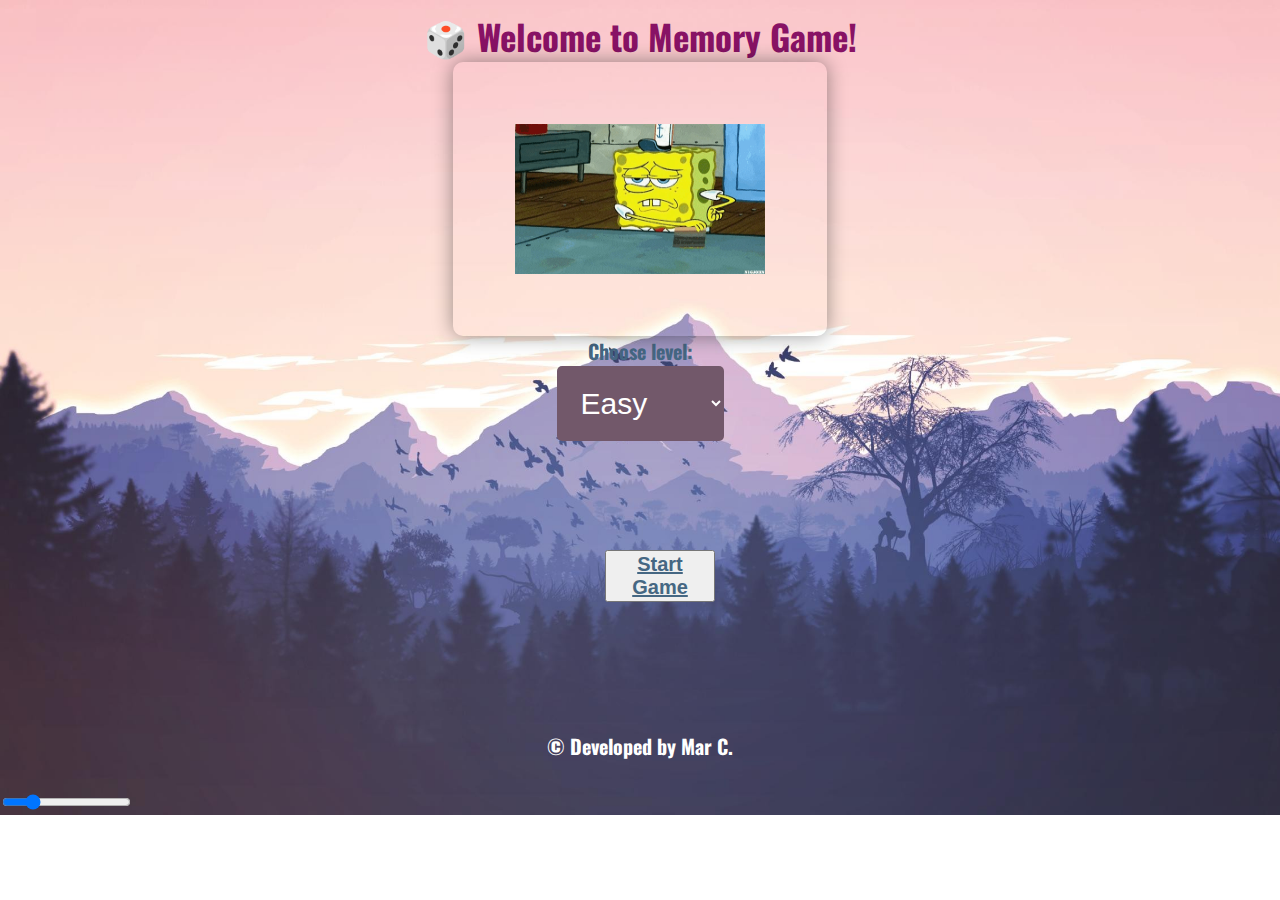
<file: index.html>
<!DOCTYPE html>
<html lang="en">

<head>
  <meta charset="UTF-8" />
  <meta name="viewport" content="width=device-width, initial-scale=1.0" />
  <meta http-equiv="X-UA-Compatible" content="ie=edge" />
  <title>Welcome</title>
  <link rel="stylesheet" href="styles/style.css" />
</head>

<body>
  <div id="perfil">
    <h2>🎲 Welcome to Memory Game!</h2>
    <img src="img/start game.gif" class="gif" alt="Start Game">
    <label for="difficulty">
      <h3>Choose level:</h3>
    </label>

    <!-- Selector de nivel -->
    <select id="difficulty">
      <option value="easy">Easy</option>
      <option value="medium">Medium</option>
      <option value="hard">Hard</option>
    </select>

    <div id="start-game-container">
      <div id="start-game-button">
        <a href="game.html"><button id="start-game">
            <h3>Start Game</h3>
          </button></a>
      </div>
    </div>

    <div class="copyright">
      <p>© Developed by Mar C.</p>
    </div>
  </div>
  </div>

  <script>
    // Escucha el evento de clic en el botón "Start Game"
    document.getElementById("start-game").addEventListener("click", () => {
      const selectedLevel = document.getElementById("difficulty").value;
      // Guarda el nivel seleccionado en localStorage
      localStorage.setItem("difficulty", selectedLevel);
      document.getElementById("background-sound").loop = true;
    }); h5
  </script>
  <audio id="background-sound" autoplay loop hidden>
    <source src="sound/background-sound.mp3" type="audio/mpeg">
    <source src="sound/background-sound.ogg" type="audio/ogg">
    <source src="sound/background-sound.wav" type="audio/wav">
  </audio>
  <label for="volume-control"></label>
  <input type="range" id="volume-control" min="0" max="1" step="0.1" value="0.2">

  <script>
    // Selecciona el elemento de audio y el control deslizante
    const backgroundAudio = document.getElementById("background-sound");
    const volumeControl = document.getElementById("volume-control");

    // Ajusta el volumen inicial del audio
    backgroundAudio.volume = volumeControl.value;

    // Añade el evento input para ajustar el volumen en tiempo real
    volumeControl.addEventListener("input", (event) => {
      backgroundAudio.volume = event.target.value;
    });
  </script>
</body>

</html>
</file>
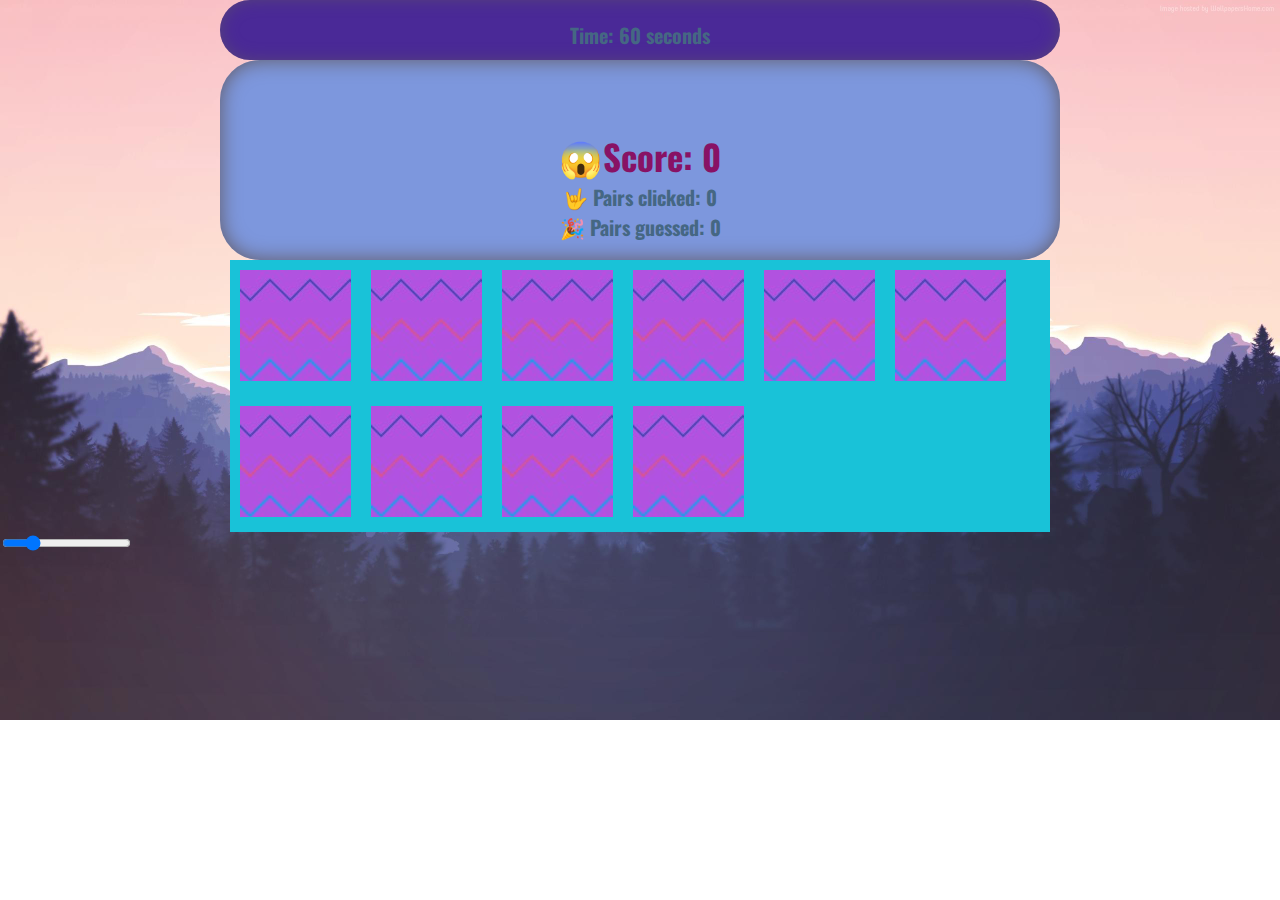
<file: game.html>
<!DOCTYPE html>
<html lang="en">
<head>
  <meta charset="UTF-8" />
  <meta name="viewport" content="width=device-width, initial-scale=1.0" />
  <meta http-equiv="X-UA-Compatible" content="ie=edge" />
  <title>Memory Game</title>
  <link rel="stylesheet" href="styles/style.css" />
</head>
<body>
  <div id="game-board">
    <h3>Time: <span id="timer">60</span> seconds</h3>
  </div>
    <div id="estadisticas">
      <h2>😱Score: <span id="score">0</span></h2>
      <h3>🤟‍ Pairs clicked: <span id="pairs-clicked">0</span></h3>
      <h3>🎉 Pairs guessed: <span id="pairs-guessed">0</span></h3>
    </div>
  </div>

  <div id="memory-board"></div>
  <script src="src/script.js"></script>
  <script src="src/memory.js"></script>
  <script src="src/index.js"></script>
  <audio id="background-sound" autoplay loop hidden>
    <source src="sound/background-sound.mp3" type="audio/mpeg">
    <source src="sound/background-sound.ogg" type="audio/ogg">
    <source src="sound/background-sound.wav" type="audio/wav">
 </audio>
 <label for="volume-control"></label>
    <input type="range" id="volume-control" min="0" max="1" step="0.1" value="0.2">

    <script>
        // Selecciona el elemento de audio y el control deslizante
        const backgroundAudio = document.getElementById("background-sound");
        const volumeControl = document.getElementById("volume-control");

        // Ajusta el volumen inicial del audio
        backgroundAudio.volume = volumeControl.value;

        // Añade el evento input para ajustar el volumen en tiempo real
        volumeControl.addEventListener("input", (event) => {
            backgroundAudio.volume = event.target.value;
        });
    </script>
</body>
</html>
</file>
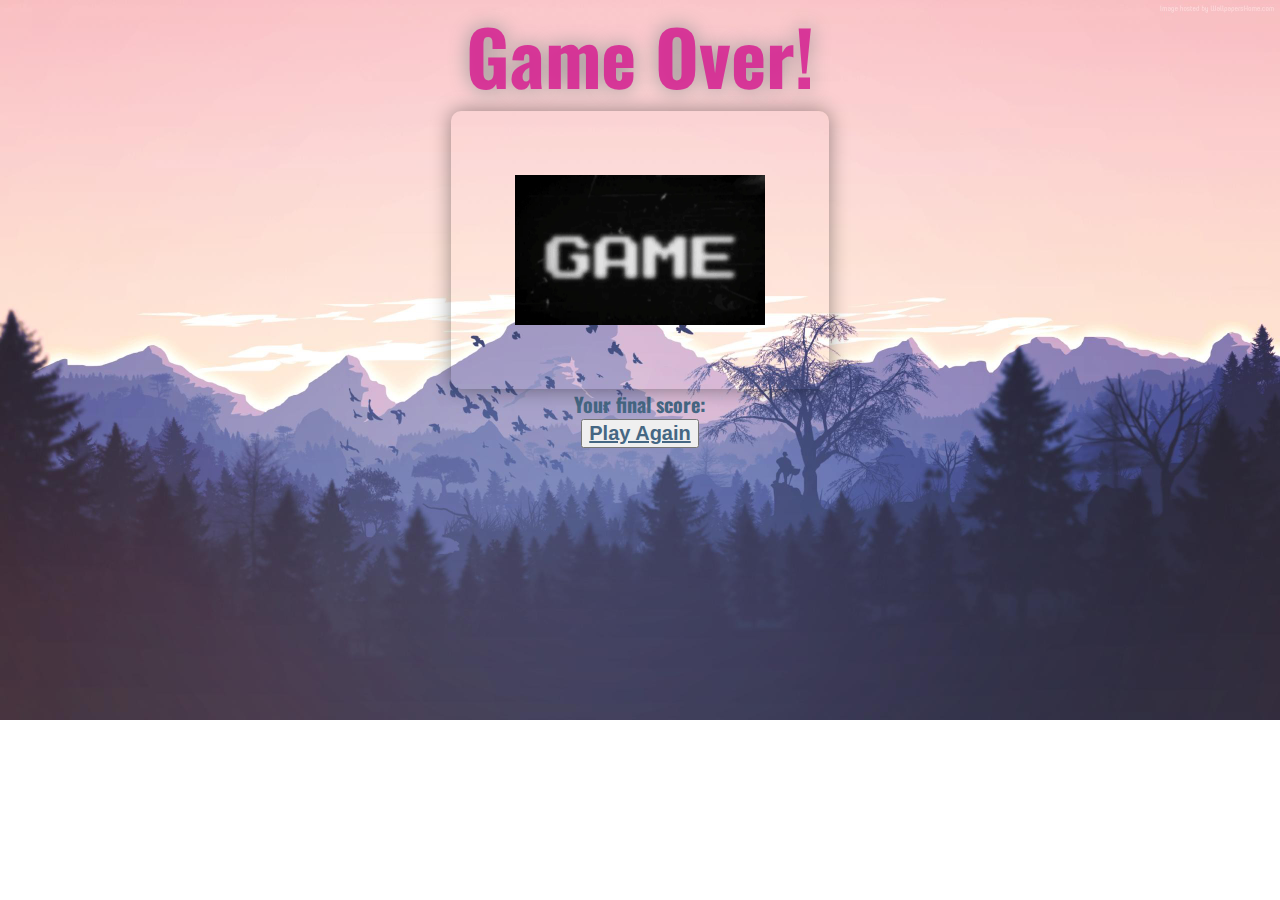
<file: gameOver.html>
<!DOCTYPE html>
<html lang="en">

<head>
  <meta charset="UTF-8" />
  <meta name="viewport" content="width=device-width, initial-scale=1.0" />
  <meta http-equiv="X-UA-Compatible" content="ie=edge" />
  <title>Game Over</title>
  <link rel="stylesheet" href="styles/style.css" />
</head>

<body>
  <div id="game-over-screen">
    <h1>Game Over!</h1>
    <img src="img/game over.gif" class="gif" alt="Game Over Gif">
    <h3>Your final score: <span id="final-score"></span></h3>
    <a href="game.html"><button id="play-again-button">
        <h3>Play Again</h3>
      </button></a>
  </div>

  <script>
    // Obtener el puntaje final del almacenamiento local y mostrarlo
    document.getElementById('final-score').innerText = localStorage.getItem('finalScore');
  </script>
  <audio id="background-sound" autoplay loop>
    <source src="sound/game-over-sound.mp3" type="audio/mpeg">
    <source src="sound/game-over-sound.mp3" type="audio/wav">
  </audio>
</body>

</html>
</file>
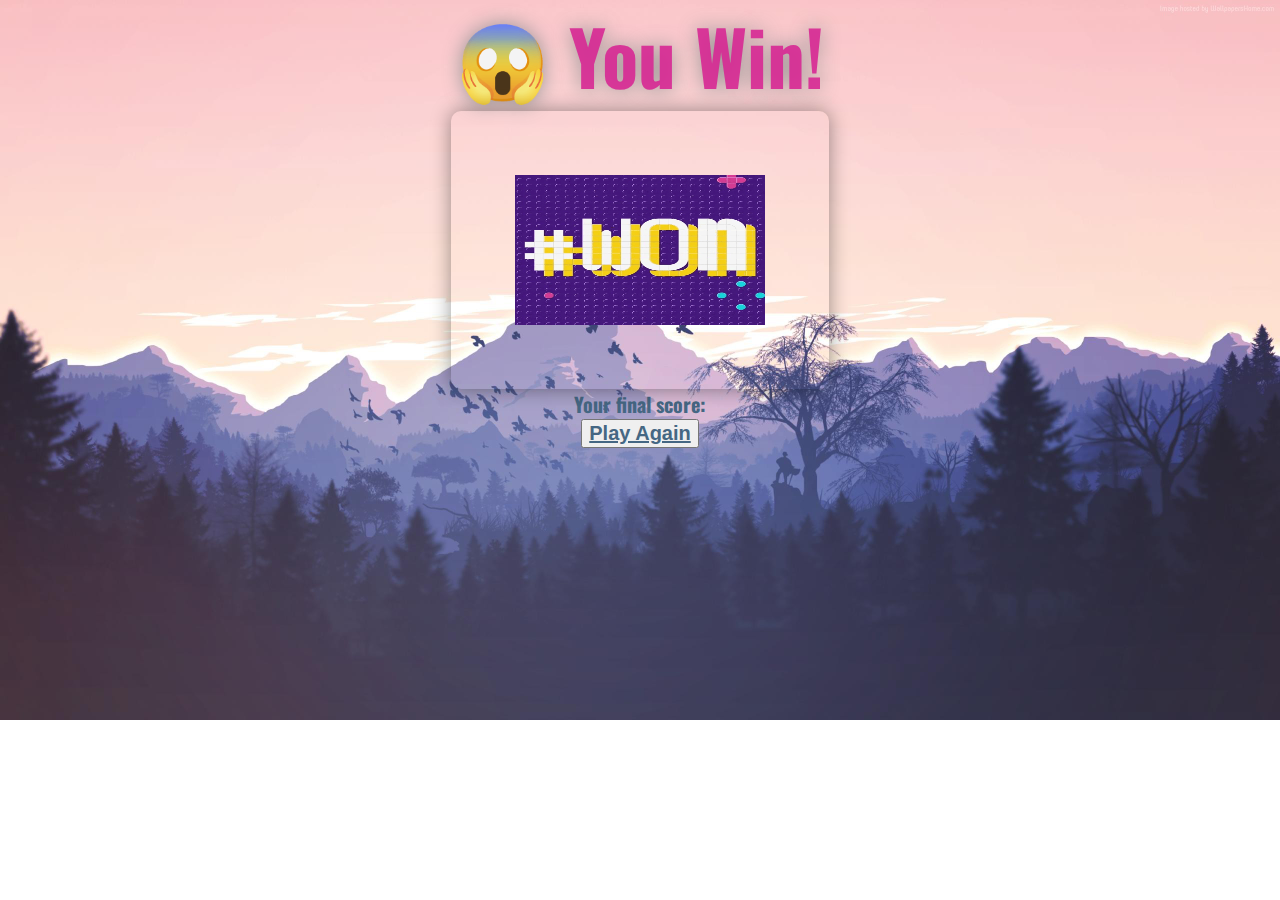
<file: score.html>
<!DOCTYPE html>
<html lang="en">

<head>
  <meta charset="UTF-8" />
  <meta name="viewport" content="width=device-width, initial-scale=1.0" />
  <meta http-equiv="X-UA-Compatible" content="ie=edge" />
  <title>Memory Game</title>
  <link rel="stylesheet" href="styles/style.css" />
</head>

<body>
  <div id="Win">
    <h1>😱 You Win!</h1>
    <img src="img/won.gif" class="gif" width="450px" height="300px" alt="You Won!">
    <h3>Your final score: <span id="final-score"></span></h3>
    <a href="game.html"><button id="play-again-button">
        <h3>Play Again</h3>
      </button></a>

    <script>
      // Obtener el puntaje final del almacenamiento local y mostrarlo
      document.getElementById('final-score').innerText = localStorage.getItem('finalScore');
    </script>
    <audio id="applause" autoplay loop>
      <source src="sound/applause-02-loop-253126.mp3" type="audio/mpeg">
      <source src="sound/applause-02-loop-253126.mp3" type="audio/ogg">
      <source src="sound/applause-02-loop-253126.mp3" type="audio/wav">
    </audio>
  </div>
</body>

</html>
</file>
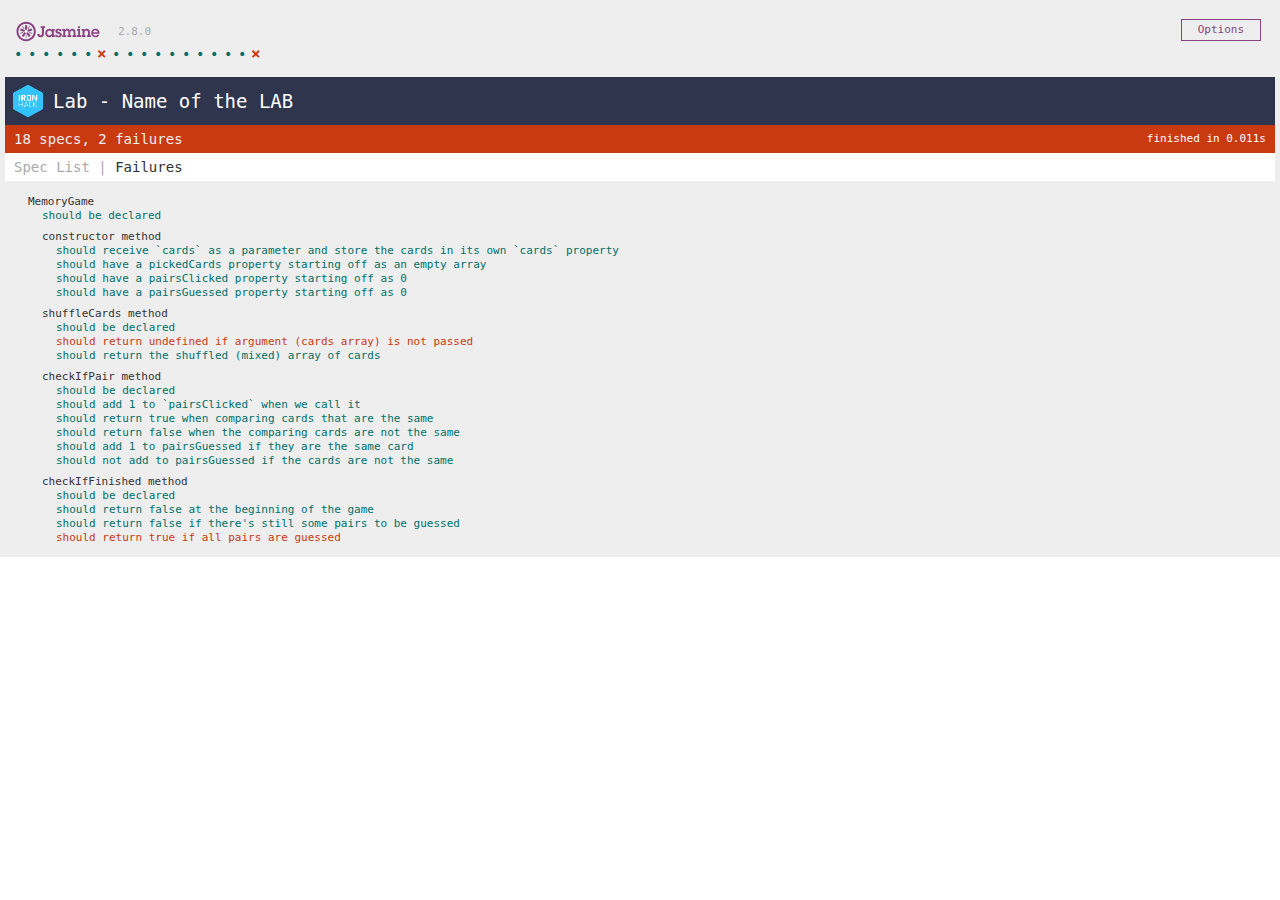
<file: SpecRunner.html>
<!DOCTYPE html>
<html>
  <head>
    <meta charset="utf-8" />
    <title>Jasmine Spec Runner v2.8.0</title>

    <link rel="shortcut icon" type="image/png" href="jasmine/jasmine-2.8.0/jasmine_favicon.png" />
    <link rel="stylesheet" href="jasmine/jasmine-2.8.0/jasmine.css" />

    <script src="jasmine/jasmine-2.8.0/jasmine.js"></script>
    <script src="jasmine/jasmine-2.8.0/jasmine-html.js"></script>
    <script src="jasmine/jasmine-2.8.0/boot.js"></script>

    <!-- include source files here... -->
    <script src="src/memory.js"></script>
    
    <!-- include spec files here... -->
    <script src="tests/memory.spec.js"></script>
  </head>

  <body></body>
</html>
</file>
<file: styles/style.css>
@import url('https://fonts.googleapis.com/css2?family=Oswald:wght@200..700&display=swap');

body {
  margin:0;

  background: url('../img/background.jpg') no-repeat;
  background-size: cover;
  font-family: "Oswald", sans-serif;
}
.gif{
  margin: auto;
  position: flex;
  padding: 5%;
  display: list-item;
  align-self: center;
  width: 250px;
  height: 150px;
  border border-radius: 25px;
  box-shadow: 0px 0px 20px rgba(0,0,0,0.4)

}

.dropdown{

  display: inline-block;
  align: center;
  text-align: center;
  position: relative;
}
#game-board {
  background: #4a2997;
  width: 800px;
  height: 20px;
  padding: 20px;
  margin: 0px auto;
  border-radius: 84px;
  box-shadow: inset 0px 0px 20px -6px #615961;
}
#container{
  display: inline-block;
  align: center;
  width: 1600px;
  text-align: center;
  position: relative;
}

#memory-board {
  background: #19c2d8;
  display:flexbox;
  width: 820px;
  margin: 0px auto;
  /*height: 540px;
  padding: 70px;
  margin: 0px auto;
  border-radius: 84px;
  box-shadow: inset 0px 0px 20px -6px #615961;
  */
}
#estadisticas {
  background: #7d97dd;
  width: 700px;
  height: 60px;
  padding: 70px;
  margin: auto;
  border-radius: 40px;
  box-shadow: inset 0px 0px 20px 0px #615961;
}
.card {
  display: inline-block;
  perspective: 300px;
  transform-style: preserve-3d;
  position: relative;
}

.card.turned {
  pointer-events: none;
}

.card.turned .front {
  transform: rotateY(0deg);
}
.card.turned .back {
  transform: rotateY(180deg);
}

.card .back,
.card .front {
  position: relative;
  align-content: center;
  width: 71px;
  height: 71px;
  margin: 10px;
  padding: 20px;
  font-size: 64px;
  transition: transform 0.6s ease;
}

.card .back {
  align-content: center;
  background: url('../img/pattern_chevron.jpg') no-repeat;
}

.card .front {
  position: absolute;
  align-content: center;
  left: 0;
  top: 0;
  transform: rotateY(-180deg) translateZ(1px);
  backface-visibility: hidden;
}


h1 {
  margin: 0;
  color: rgba(215, 40, 148, 0.9);
  font-weight: bolder;
  font-size: 75px;
  text-align: center;
  text-shadow: 0px 0px 20px #969696;
}

h2 {
  margin: 0;
  padding: 0;
  color: #881265;
  font-weight:absolute;
  font-size: 35px;
  text-align: center;
  text-shadow: 1px red;
}

h3 {
  margin: 0;
  color: #456783;
  font-weight: bolder;
  justify-content: center;
  font-size: 20px;
  text-align: center;
  text-shadow: 1px red;
}

a {
  margin-top: 0;
  color: #456783;
  display: flex;
  font-weight: bolder;
  font-size: 25px;
  text-align: center;
  text-shadow: 1px red;
  justify-content: center;
}

p {
  font-weight: bolder;
  color: white
  font-size: 20px;
  text-align: center;
}

label{
  margin: auto;
  color: rgb(255, 127, 197);
  padding: 0%;
  display: flex;
  flex-direction: column;
  align-items: center;
  margin-bottom: 0px;

}

#perfil {
  padding: 10px 20px;
  display: block; /* Cambia a block para usar margin auto */
  margin: 0 auto; /* Centra horizontalmente */
  font-size: 20px;
  align-items: center;
  cursor: pointer;
  color: white;
  border: none;
  border-radius: 25px;
}
#level {
  margin: auto;
  color: rgb(54, 50, 51);
  padding: 0.5%;
  display: flex;
  flex-direction: column;
  align-items: center;
  margin-bottom: 30
  px;

}

#button {
  margin: auto;;
  color: aquamarine;
  padding: 1%;
  display: flex;
  flex-direction: column;
  align-items: center;
  margin-bottom: 0px;
}

#start-game {
  margin: auto;
  color: rgb(54, 50, 51);
  padding: 0.5%;
  display: flex;
  flex-direction: column;
  align-items: center;
  margin-bottom: 30
  px;
}

#start-button {
  margin: auto;
  color: rgb(54, 50, 51);
  padding: 0.5%;
  display: flex;
  flex-direction: column;
  align-items: center;
  margin-bottom: 30
  px;
}
select#difficulty {
    padding: 20px 20px;
    display: flex; /* Cambia a block para usar margin auto */
    margin: 0 auto; /* Centra horizontalmente */
    font-size: 30px;
    align-items: center;
    cursor: pointer;
    background-color: #72586a;
    color: white;
    border: none;
    border-radius: 5px;
    transition: background-color 0.3s;
  }
  #start-game-button {
    margin: auto;
    color: rgb(54, 50, 51);
    padding: 0.5%;
    display: flex;
    flex-direction: column;
    align-items: center;
    margin-bottom: 30
    px;
  }
  #start-game-container {
    display: flex;
    justify-content: center;  /* Centra horizontalmente */
    align-items: center;      /* Centra verticalmente */
    height: 30vh;            /* Ocupa toda la altura de la pantalla */
    width: 100vw;  
  }
#restart-button{
  margin: auto;
  padding: 10px 20px;
  width: 200px;
  align-items: center;
  font-size: 20px;
  cursor: pointer;
  background-color: #007bff;
  color: white;
  border: none;
  border-radius: 5px;
  transition: background-color 0.3s;
  margin-right: 10rem
  

}

#start-button:hover, #restart-button:hover {
  background-color: #0056b3;
}

#result {
  margin-top: 20px;
}

.dropdown-content {
  display: none;
  position:absolute;
  width: 100 %;
  overflow: auto;
  box-shadow: 0px 8px 16px rgba (0,0,0,0.2)
}
.dropdown:hover .dropdown-content {
  display:block;
}
img {
  margin:auto;
  position: relative;
  padding: 0%;
  display: flex;
  justify-content: center;
  border-radius: 10px;
  align-self: center;
  width: 50px;
  height: 200px;
  border border-radius: 25px;

}
</file>
<file: jasmine/jasmine-2.8.0/jasmine.css>
body { overflow-y: scroll; }

.jasmine-labname {
  display: flex;
  align-items: center;
  justify-content: left;
  background-color: #2e354c; /* #32c3ff */
  padding: 8px;
}

.jasmine-labname span {
  color: white;
  font-size: 19px;
  margin-left: 10px;
}

.jasmine_html-reporter { background-color: #eee; padding: 5px; margin: -8px; font-size: 11px; font-family: Monaco, "Lucida Console", monospace; line-height: 14px; color: #333; }
.jasmine_html-reporter a { text-decoration: none; }
.jasmine_html-reporter a:hover { text-decoration: underline; }
.jasmine_html-reporter p, .jasmine_html-reporter h1, .jasmine_html-reporter h2, .jasmine_html-reporter h3, .jasmine_html-reporter h4, .jasmine_html-reporter h5, .jasmine_html-reporter h6 { margin: 0; line-height: 14px; }
.jasmine_html-reporter .jasmine-banner, .jasmine_html-reporter .jasmine-symbol-summary, .jasmine_html-reporter .jasmine-summary, .jasmine_html-reporter .jasmine-result-message, .jasmine_html-reporter .jasmine-spec .jasmine-description, .jasmine_html-reporter .jasmine-spec-detail .jasmine-description, .jasmine_html-reporter .jasmine-alert .jasmine-bar, .jasmine_html-reporter .jasmine-stack-trace { padding-left: 9px; padding-right: 9px; }
.jasmine_html-reporter .jasmine-banner { position: relative; }
.jasmine_html-reporter .jasmine-banner .jasmine-title { background: url('[data-uri]') no-repeat; background: url('[data-uri]') no-repeat, none; -moz-background-size: 100%; -o-background-size: 100%; -webkit-background-size: 100%; background-size: 100%; display: block; float: left; width: 90px; height: 25px; }
.jasmine_html-reporter .jasmine-banner .jasmine-version { margin-left: 14px; position: relative; top: 6px; }
.jasmine_html-reporter #jasmine_content { position: fixed; right: 100%; }
.jasmine_html-reporter .jasmine-version { color: #aaa; }
.jasmine_html-reporter .jasmine-banner { margin-top: 14px; }
.jasmine_html-reporter .jasmine-duration { color: #fff; float: right; line-height: 28px; padding-right: 9px; }
.jasmine_html-reporter .jasmine-symbol-summary { overflow: hidden; *zoom: 1; margin: 14px 0; }
.jasmine_html-reporter .jasmine-symbol-summary li { display: inline-block; height: 10px; width: 14px; font-size: 16px; }
.jasmine_html-reporter .jasmine-symbol-summary li.jasmine-passed { font-size: 14px; }
.jasmine_html-reporter .jasmine-symbol-summary li.jasmine-passed:before { color: #007069; content: "\02022"; }
.jasmine_html-reporter .jasmine-symbol-summary li.jasmine-failed { line-height: 9px; }
.jasmine_html-reporter .jasmine-symbol-summary li.jasmine-failed:before { color: #ca3a11; content: "\d7"; font-weight: bold; margin-left: -1px; }
.jasmine_html-reporter .jasmine-symbol-summary li.jasmine-disabled { font-size: 14px; }
.jasmine_html-reporter .jasmine-symbol-summary li.jasmine-disabled:before { color: #bababa; content: "\02022"; }
.jasmine_html-reporter .jasmine-symbol-summary li.jasmine-pending { line-height: 17px; }
.jasmine_html-reporter .jasmine-symbol-summary li.jasmine-pending:before { color: #ba9d37; content: "*"; }
.jasmine_html-reporter .jasmine-symbol-summary li.jasmine-empty { font-size: 14px; }
.jasmine_html-reporter .jasmine-symbol-summary li.jasmine-empty:before { color: #ba9d37; content: "\02022"; }
.jasmine_html-reporter .jasmine-run-options { float: right; margin-right: 5px; border: 1px solid #8a4182; color: #8a4182; position: relative; line-height: 20px; }
.jasmine_html-reporter .jasmine-run-options .jasmine-trigger { cursor: pointer; padding: 8px 16px; }
.jasmine_html-reporter .jasmine-run-options .jasmine-payload { position: absolute; display: none; right: -1px; border: 1px solid #8a4182; background-color: #eee; white-space: nowrap; padding: 4px 8px; }
.jasmine_html-reporter .jasmine-run-options .jasmine-payload.jasmine-open { display: block; }
.jasmine_html-reporter .jasmine-bar { line-height: 28px; font-size: 14px; display: block; color: #eee; }
.jasmine_html-reporter .jasmine-bar.jasmine-failed { background-color: #ca3a11; }
.jasmine_html-reporter .jasmine-bar.jasmine-passed { background-color: #007069; }
.jasmine_html-reporter .jasmine-bar.jasmine-skipped { background-color: #bababa; }
.jasmine_html-reporter .jasmine-bar.jasmine-errored { background-color: #ca3a11; }
.jasmine_html-reporter .jasmine-bar.jasmine-menu { background-color: #fff; color: #aaa; }
.jasmine_html-reporter .jasmine-bar.jasmine-menu a { color: #333; }
.jasmine_html-reporter .jasmine-bar a { color: white; }
.jasmine_html-reporter.jasmine-spec-list .jasmine-bar.jasmine-menu.jasmine-failure-list, .jasmine_html-reporter.jasmine-spec-list .jasmine-results .jasmine-failures { display: none; }
.jasmine_html-reporter.jasmine-failure-list .jasmine-bar.jasmine-menu.jasmine-spec-list, .jasmine_html-reporter.jasmine-failure-list .jasmine-summary { display: none; }
.jasmine_html-reporter .jasmine-results { margin-top: 14px; }
.jasmine_html-reporter .jasmine-summary { margin-top: 14px; }
.jasmine_html-reporter .jasmine-summary ul { list-style-type: none; margin-left: 14px; padding-top: 0; padding-left: 0; }
.jasmine_html-reporter .jasmine-summary ul.jasmine-suite { margin-top: 7px; margin-bottom: 7px; }
.jasmine_html-reporter .jasmine-summary li.jasmine-passed a { color: #007069; }
.jasmine_html-reporter .jasmine-summary li.jasmine-failed a { color: #ca3a11; }
.jasmine_html-reporter .jasmine-summary li.jasmine-empty a { color: #ba9d37; }
.jasmine_html-reporter .jasmine-summary li.jasmine-pending a { color: #ba9d37; }
.jasmine_html-reporter .jasmine-summary li.jasmine-disabled a { color: #bababa; }
.jasmine_html-reporter .jasmine-description + .jasmine-suite { margin-top: 0; }
.jasmine_html-reporter .jasmine-suite { margin-top: 14px; }
.jasmine_html-reporter .jasmine-suite a { color: #333; }
.jasmine_html-reporter .jasmine-failures .jasmine-spec-detail { margin-bottom: 28px; }
.jasmine_html-reporter .jasmine-failures .jasmine-spec-detail .jasmine-description { background-color: #ca3a11; }
.jasmine_html-reporter .jasmine-failures .jasmine-spec-detail .jasmine-description a { color: white; }
.jasmine_html-reporter .jasmine-result-message { padding-top: 14px; color: #333; white-space: pre; }
.jasmine_html-reporter .jasmine-result-message span.jasmine-result { display: block; }
.jasmine_html-reporter .jasmine-stack-trace { margin: 5px 0 0 0; max-height: 224px; overflow: auto; line-height: 18px; color: #666; border: 1px solid #ddd; background: white; white-space: pre; }
</file>
